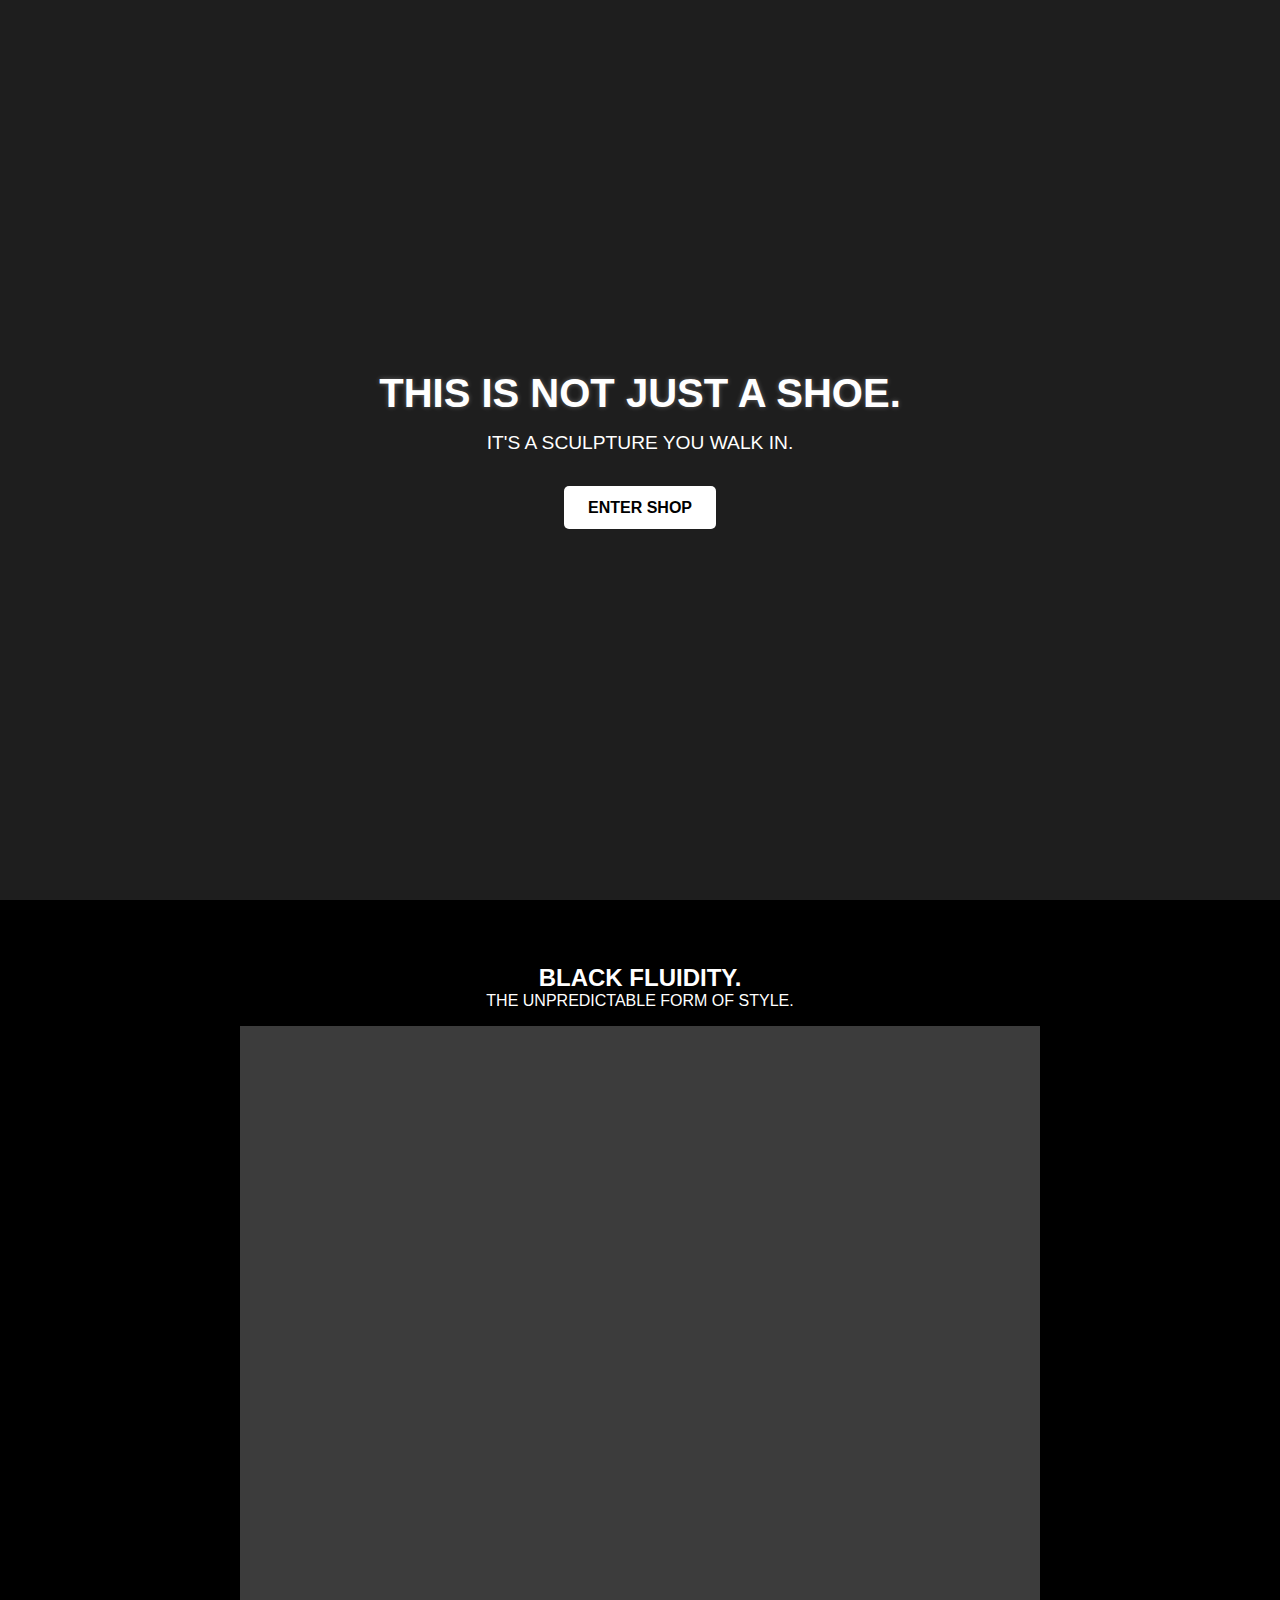
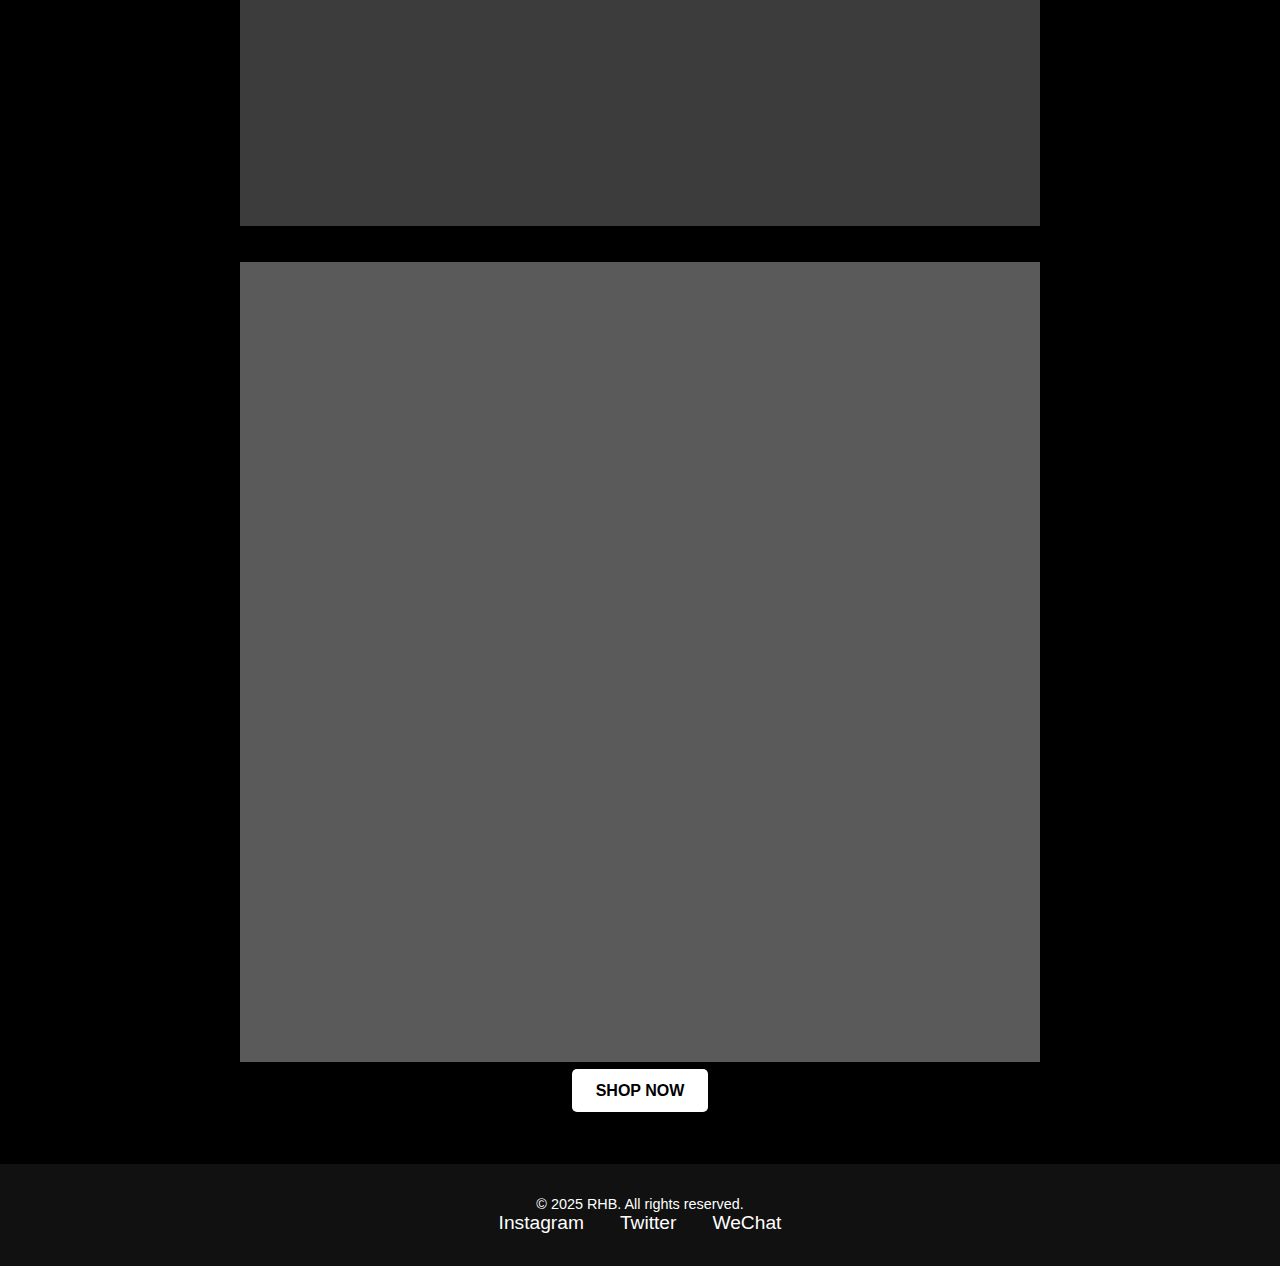
<file: rhb_vercel_site/index.html>
<!DOCTYPE html>
<html lang="en">
<head>
  <meta charset="UTF-8" />
  <meta name="viewport" content="width=device-width, initial-scale=1.0"/>
  <title>RHB - Sculptural Footwear</title>
  <style>
    * {
      margin: 0;
      padding: 0;
      box-sizing: border-box;
    }
    body {
      font-family: 'Helvetica Neue', sans-serif;
      color: #fff;
      background-color: #000;
      text-align: center;
      scroll-behavior: smooth;
    }
    header {
      height: 100vh;
      background: url('img/hero.jpg') no-repeat center center/cover;
      display: flex;
      flex-direction: column;
      justify-content: center;
      align-items: center;
      padding: 2rem;
    }
    header h1 {
      font-size: 2.5rem;
      font-weight: bold;
      margin-bottom: 1rem;
      text-shadow: 0 0 5px rgba(255,255,255,0.3);
    }
    header p {
      font-size: 1.2rem;
      max-width: 600px;
      margin-bottom: 2rem;
    }
    .btn {
      background-color: #fff;
      color: #000;
      padding: 0.8rem 1.5rem;
      text-decoration: none;
      font-weight: bold;
      border-radius: 5px;
      transition: all 0.3s ease;
    }
    .btn:hover {
      background-color: #ddd;
    }
    section {
      padding: 4rem 2rem;
    }
    .product-images img {
      max-width: 100%;
      height: auto;
      margin: 1rem auto;
    }
    footer {
      background-color: #111;
      padding: 2rem;
      font-size: 0.9rem;
    }
    .social-icons a {
      margin: 0 1rem;
      color: #fff;
      text-decoration: none;
      font-size: 1.2rem;
    }
  </style>
</head>
<body>
  <header>
    <h1>THIS IS NOT JUST A SHOE.</h1>
    <p>IT'S A SCULPTURE YOU WALK IN.</p>
    <a href="#shop" class="btn">ENTER SHOP</a>
  </header>

  <section id="shop">
    <h2>BLACK FLUIDITY.</h2>
    <p>THE UNPREDICTABLE FORM OF STYLE.</p>
    <div class="product-images">
      <img src="img/1.jpg" alt="RHB Product 1"/>
      <img src="img/2.jpg" alt="RHB Product 2"/>
    </div>
    <a href="https://rhb-shopify-link.example.com" class="btn" target="_blank">SHOP NOW</a>
  </section>

  <footer>
    <p>© 2025 RHB. All rights reserved.</p>
    <div class="social-icons">
      <a href="#">Instagram</a>
      <a href="#">Twitter</a>
      <a href="#">WeChat</a>
    </div>
  </footer>
</body>
</html>
</file>
